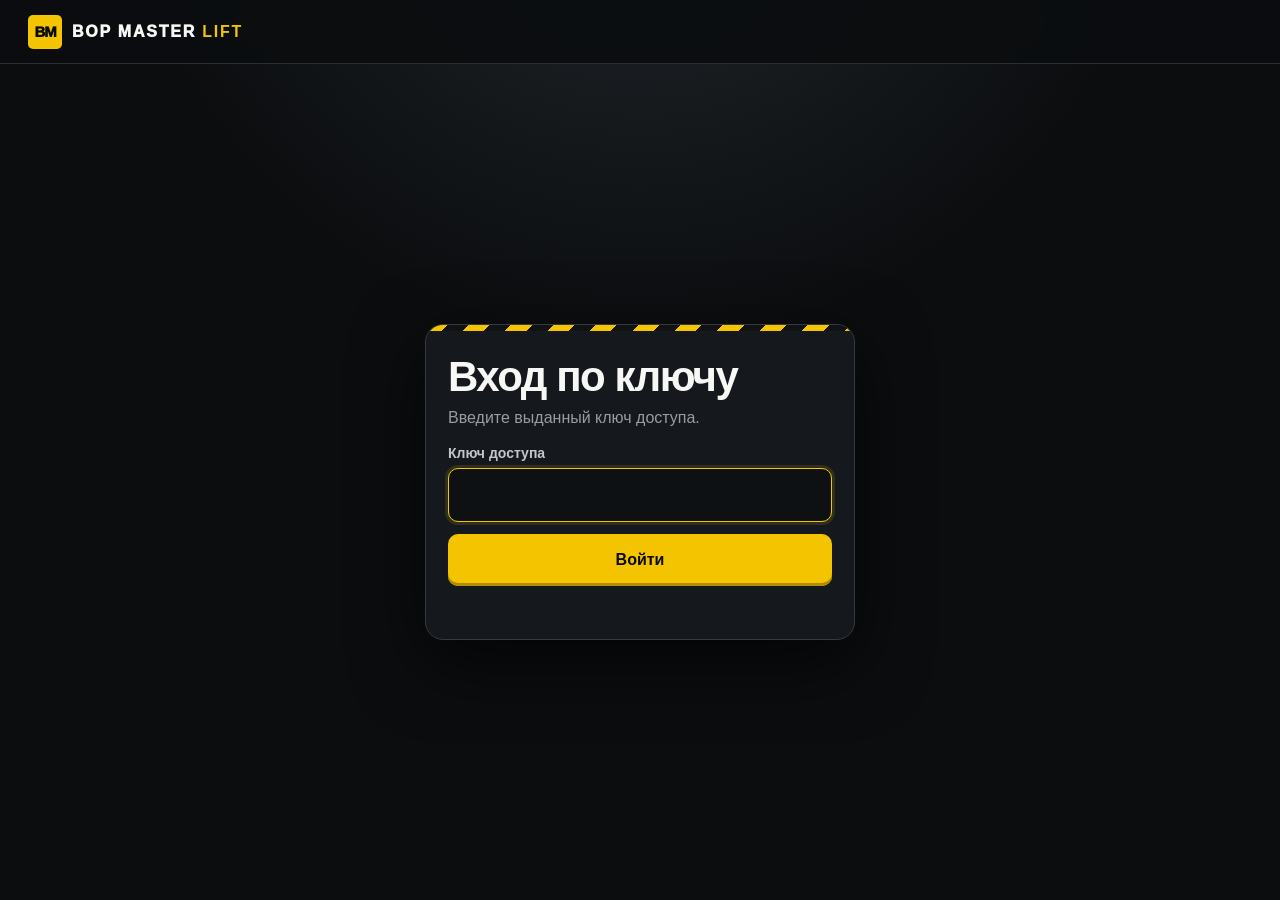
<file: index.html>
<!doctype html>
<html lang="ru">
<head>
  <meta charset="utf-8">
  <meta name="viewport" content="width=device-width,initial-scale=1,viewport-fit=cover">
  <meta name="theme-color" content="#0b0d0f">
  <meta name="color-scheme" content="dark">
  <title>BOP MASTER Lift</title>
  <link rel="manifest" href="./manifest.webmanifest">
  <link rel="stylesheet" href="./app.css?v=20260903.2">
  <link rel="stylesheet" href="./operator.css?v=20260903.5">
</head>
<body>
  <div class="app-shell">
    <header class="topbar">
      <div class="brand"><span class="brand-mark">BM</span><span>BOP MASTER <b>LIFT</b></span></div>
      <button id="logout" class="ghost small hidden" type="button">Выйти</button>
    </header>
    <main id="app" class="main" aria-live="polite"></main>
    <div id="toast" class="toast" role="status"></div>
  </div>
  <script src="./app.js?v=20260903.5"></script>
</body>
</html>
</file>
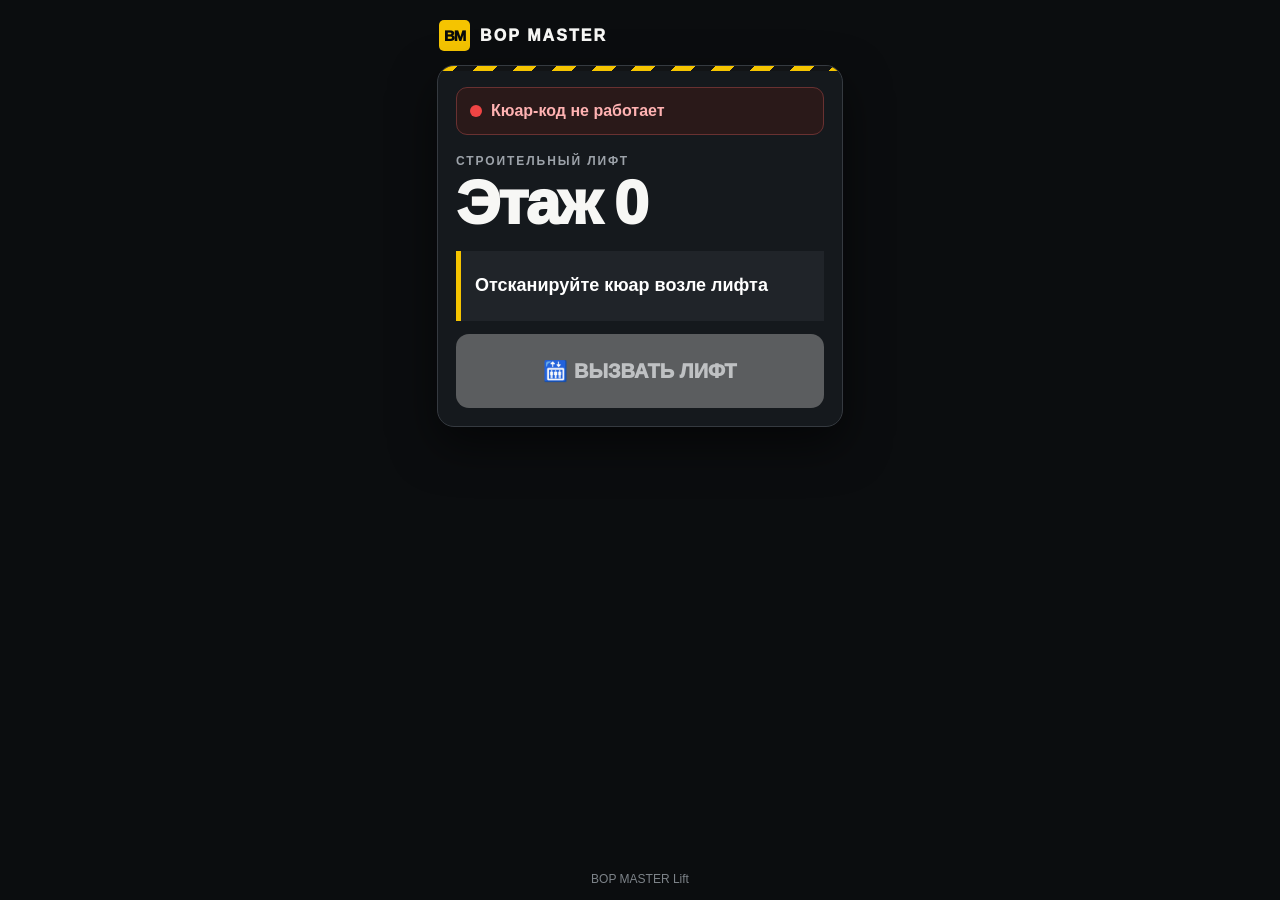
<file: w.html>
<!doctype html>
<html lang="ru">
<head>
  <meta charset="utf-8">
  <meta name="viewport" content="width=device-width,initial-scale=1,viewport-fit=cover">
  <meta name="theme-color" content="#0b0d0f">
  <meta name="color-scheme" content="dark">
  <title>BOP MASTER Lift</title>
  <style>
    *{box-sizing:border-box}html{background:#0b0d0f}body{margin:0;min-width:240px;min-height:100dvh;background:#0b0d0f;color:#f7f7f5;font-family:Arial,Helvetica,sans-serif;-webkit-tap-highlight-color:transparent}.wrap{width:min(100%,430px);min-height:100dvh;margin:auto;padding:max(12px,env(safe-area-inset-top)) 12px max(14px,env(safe-area-inset-bottom));display:flex;flex-direction:column}.brand{display:flex;align-items:center;gap:10px;padding:8px 2px 14px;font-weight:950;letter-spacing:.13em}.mark{width:31px;height:31px;display:grid;place-items:center;background:#f5c400;color:#090a0b;border-radius:5px;font-size:15px;letter-spacing:-.08em}.panel{position:relative;overflow:hidden;background:#15191d;border:1px solid #353a40;border-radius:17px;padding:18px;box-shadow:0 18px 45px #0008}.panel:before{content:"";position:absolute;inset:0 0 auto;height:5px;background:repeating-linear-gradient(135deg,#f5c400 0 14px,#121416 14px 28px)}.presence{display:flex;align-items:center;gap:9px;min-height:48px;margin:3px 0 19px;padding:11px 13px;border:1px solid #2c5140;border-radius:11px;background:#14271f;color:#a7f3ca;font-weight:850;font-size:16px}.presence.off{border-color:#3a3d41;background:#202327;color:#d2d4d7}.presence.error{border-color:#693131;background:#2a1919;color:#ffb2b2}.dot{width:12px;height:12px;border-radius:50%;background:#2ddc7f;box-shadow:0 0 0 4px #2ddc7f20;flex:none}.off .dot{background:#686d73;box-shadow:none}.error .dot{background:#ef4444;box-shadow:none}.label{margin:0;color:#9da3aa;font-size:12px;font-weight:800;letter-spacing:.16em;text-transform:uppercase}.floor{margin:4px 0 17px;font-size:clamp(38px,13vw,62px);line-height:1;font-weight:950;letter-spacing:-.04em}.state{min-height:70px;display:flex;align-items:center;margin-bottom:13px;padding:13px 14px;border-left:5px solid #f5c400;background:#202429;color:#fff;font-size:18px;line-height:1.3;font-weight:850}.call,.cancel{width:100%;min-height:74px;border:0;border-radius:13px;padding:13px 10px;font:950 20px/1.1 Arial,sans-serif;cursor:pointer;touch-action:manipulation}.call{background:#f5c400;color:#0b0d0f;box-shadow:inset 0 -4px #a98700}.call:active:not(:disabled){transform:translateY(2px);box-shadow:inset 0 -2px #a98700}.call:disabled{background:#5b5d5f;color:#bfc1c3;box-shadow:none;cursor:not-allowed}.cancel{min-height:58px;margin-top:10px;background:#3a1b1b;color:#ffd1d1;border:1px solid #7e3535;font-size:16px}.hidden{display:none}.network{margin-top:auto;padding:16px 4px 0;text-align:center;color:#7d8389;font-size:12px}.busy .call{pointer-events:none}@media(max-width:280px){.wrap{padding-left:8px;padding-right:8px}.panel{padding:14px}.brand{font-size:13px}.presence{font-size:14px}.floor{font-size:38px}.state{font-size:16px}.call{font-size:17px}}
  </style>
</head>
<body>
  <main class="wrap">
    <header class="brand"><span class="mark">BM</span><span>BOP MASTER</span></header>
    <section class="panel" aria-live="polite">
      <div id="presence" class="presence off"><span class="dot"></span><span>Проверяем лифтёра…</span></div>
      <p class="label">Строительный лифт</p>
      <h1 id="floor" class="floor">Этаж —</h1>
      <div id="state" class="state">Подключение…</div>
      <button id="call" class="call" type="button" disabled>🛗 ВЫЗВАТЬ ЛИФТ</button>
      <button id="cancel" class="cancel hidden" type="button">ОТМЕНИТЬ МОЙ ВЫЗОВ</button>
    </section>
    <div id="network" class="network">BOP MASTER Lift</div>
  </main>
  <script>
  (()=>{'use strict';
    const $=id=>document.getElementById(id),u=new URL(location.href),floor=Number(u.searchParams.get('f')??u.searchParams.get('floor')),token=u.searchParams.get('t')||u.searchParams.get('k')||'';
    const presence=$('presence'),state=$('state'),call=$('call'),cancel=$('cancel'),network=$('network');
    const validFloor=Number.isInteger(floor)&&floor>=-1&&floor<=5;
    $('floor').textContent='Этаж '+(validFloor?floor:'—');
    const ownKey=validFloor?'bop_lift_call_'+floor:'';
    const apiUrl='https://drxhccirijpaohsgltlm.supabase.co/functions/v1/bop-master-lift/api';
    let busy=false,refreshing=false,timer=0,lastStatus='',autoAttempted=false;

    function setPresence(kind,text){presence.className='presence '+(kind||'');presence.lastElementChild.textContent=text}
    function own(){try{return JSON.parse(localStorage.getItem(ownKey)||'null')}catch{return null}}
    function save(v){try{v?localStorage.setItem(ownKey,JSON.stringify(v)):localStorage.removeItem(ownKey)}catch{}}
    function offline(){setPresence('error','Нет связи');state.textContent='Нет связи — вызов НЕ отправлен';call.disabled=true;network.textContent='Проверьте интернет и повторите';}
    async function api(action,data={}){
      const controller=new AbortController(),timeout=setTimeout(()=>controller.abort(),15000);
      try{
        const response=await fetch(apiUrl,{method:'POST',headers:{'content-type':'application/json'},body:JSON.stringify({action,...data}),signal:controller.signal,cache:'no-store',credentials:'omit'});
        const json=await response.json().catch(()=>({}));
        if(!response.ok)throw new Error(json.error||'request_failed');
        return json.data;
      }finally{clearTimeout(timeout)}
    }
    function apply(data){
      const active=data&&data.call,available=!!data?.available,owned=own();
      setPresence(available?'':'off',available?'Лифтёр на месте':'Лифтёра нет на месте');
      network.textContent=navigator.onLine?'Связь есть':'Нет интернета';
      if(active){
        lastStatus=active.status;
        state.textContent=active.status==='going'?'Лифт едет':'Лифт вызван';
        call.disabled=true;
        const canCancel=active.status==='waiting'&&owned&&String(owned.id)===String(active.id)&&owned.cancelToken;
        cancel.classList.toggle('hidden',!canCancel);
        return;
      }
      if(owned)save(null);
      lastStatus='';cancel.classList.add('hidden');
      if(!available){state.textContent='Лифтёра сейчас нет. Можно идти пешком.';call.disabled=true;return}
      state.textContent='Лифт готов принять вызов';call.disabled=busy;
    }
    async function requestLift(){
      if(busy)return;busy=true;call.disabled=true;state.textContent='Отправляем вызов…';
      try{
        const result=await api('worker_request',{floor,floorToken:token});
        if(result?.created&&result.cancel_token)save({id:result.call.id,cancelToken:result.cancel_token});
        state.textContent=result?.call?.status==='going'?'Лифт едет':'Лифт вызван';
        await refresh(false);
      }catch(error){
        if(String(error.message).includes('operator_unavailable')){setPresence('off','Лифтёра нет на месте');state.textContent='Лифтёра сейчас нет. Можно идти пешком.'}
        else offline();
      }finally{busy=false}
    }
    async function refresh(allowAuto=true){
      if(!validFloor||!token){setPresence('error','Кюар-код не работает');state.textContent='Отсканируйте кюар возле лифта';call.disabled=true;return}
      if(refreshing)return;refreshing=true;
      try{
        const data=await api('worker_status',{floor,floorToken:token});apply(data);
        if(allowAuto&&!autoAttempted){
          autoAttempted=true;
          if(data.available&&!data.call)await requestLift();
        }
      }
      catch(error){if(String(error.message).includes('invalid_floor_token')){setPresence('error','Кюар-код не работает');state.textContent='Этот кюар уже не работает';call.disabled=true}else offline()}finally{refreshing=false}
    }
    call.addEventListener('click',requestLift);
    cancel.addEventListener('click',async()=>{
      const current=own();if(!current||busy)return;busy=true;cancel.disabled=true;state.textContent='Отменяем вызов…';
      try{
        const cancelled=await api('worker_cancel',{floor,floorToken:token,callId:current.id,cancelToken:current.cancelToken});
        if(cancelled)save(null);await refresh();
      }catch{state.textContent='Нет связи — отмена НЕ отправлена'}finally{busy=false;cancel.disabled=false}
    });
    addEventListener('online',refresh);addEventListener('offline',offline);
    refresh();timer=setInterval(()=>{if(!document.hidden)refresh()},3000);
    document.addEventListener('visibilitychange',()=>{if(!document.hidden)refresh()});
    if('serviceWorker'in navigator)navigator.serviceWorker.register('./sw.js?v=20260903.5',{updateViaCache:'none'}).catch(()=>{});
  })();
  </script>
</body>
</html>
</file>
<file: app.css>
:root{--bg:#0b0d0f;--panel:#15191d;--panel2:#1c2025;--line:#353a40;--muted:#979da4;--text:#f7f7f5;--yellow:#f5c400;--yellow2:#b18d00;--green:#2ddc7f;--red:#ef4444;--blue:#54a7ff;font-family:Arial,Helvetica,sans-serif;color-scheme:dark}*{box-sizing:border-box}html{background:var(--bg)}body{margin:0;min-width:240px;min-height:100dvh;background:radial-gradient(circle at 50% -20%,#24292e 0,#0b0d0f 42%);color:var(--text);-webkit-tap-highlight-color:transparent}.app-shell{min-height:100dvh}.topbar{position:sticky;top:0;z-index:5;min-height:64px;display:flex;align-items:center;justify-content:space-between;padding:max(10px,env(safe-area-inset-top)) clamp(12px,3vw,28px) 10px;background:#0b0d0fee;border-bottom:1px solid #2a2e32;backdrop-filter:blur(9px)}.brand{display:flex;align-items:center;gap:10px;font-weight:950;letter-spacing:.11em}.brand b{color:var(--yellow)}.brand-mark{width:34px;height:34px;display:grid;place-items:center;border-radius:5px;background:var(--yellow);color:#090a0b;font-size:15px;letter-spacing:-.08em}.main{width:min(100%,1100px);margin:auto;padding:clamp(14px,3vw,28px)}.login-wrap{min-height:calc(100dvh - 120px);display:grid;place-items:center}.login-card{position:relative;overflow:hidden;width:min(100%,430px);padding:28px 22px 22px;border:1px solid var(--line);border-radius:18px;background:var(--panel);box-shadow:0 22px 70px #000a}.login-card:before,.hazard:before{content:"";position:absolute;inset:0 0 auto;height:6px;background:repeating-linear-gradient(135deg,var(--yellow) 0 15px,#101214 15px 30px)}h1,h2,h3,p{margin-top:0}h1{margin-bottom:8px;font-size:clamp(29px,7vw,42px);letter-spacing:-.035em}h2{font-size:clamp(22px,4vw,30px)}h3{font-size:18px}.muted{color:var(--muted)}label{display:block;margin:18px 0 7px;color:#c4c7ca;font-weight:800;font-size:14px}.input{width:100%;min-height:54px;border:1px solid #474d53;border-radius:10px;padding:0 13px;background:#0e1114;color:#fff;font:700 18px Arial,sans-serif;outline:none}.input:focus{border-color:var(--yellow);box-shadow:0 0 0 3px #f5c40020}.button{min-height:52px;border:0;border-radius:10px;padding:10px 16px;background:var(--yellow);color:#0a0b0c;font:900 16px Arial,sans-serif;cursor:pointer;touch-action:manipulation;box-shadow:inset 0 -3px var(--yellow2)}.button:hover{filter:brightness(1.06)}.button:active{transform:translateY(1px)}.button:disabled{opacity:.45;cursor:not-allowed}.button.full{width:100%;margin-top:12px}.button.danger{background:#8f2727;color:white;box-shadow:inset 0 -3px #5c1717}.button.secondary{background:#353a40;color:#fff;box-shadow:inset 0 -3px #22262a}.button.green{background:var(--green);box-shadow:inset 0 -3px #168b4c}.button.big{min-height:72px;font-size:21px}.ghost{min-height:42px;border:1px solid #484d53;border-radius:9px;padding:8px 13px;background:#171a1e;color:#fff;font-weight:800;cursor:pointer}.ghost.small{min-height:37px;font-size:13px}.hidden{display:none!important}.error-line{min-height:20px;margin:11px 0 0;color:#ff9d9d;font-weight:800}.screen-head{display:flex;align-items:flex-start;justify-content:space-between;gap:14px;margin-bottom:18px}.screen-head p{margin:4px 0 0}.presence{display:inline-flex;align-items:center;gap:8px;border:1px solid #2e684d;border-radius:999px;padding:8px 12px;background:#13271e;color:#a8f3cb;font-weight:850}.presence.off{border-color:#474b50;background:#202327;color:#d3d5d7}.dot{width:10px;height:10px;border-radius:50%;background:var(--green)}.off .dot{background:#6e747a}.grid{display:grid;grid-template-columns:repeat(12,1fr);gap:14px}.card{position:relative;border:1px solid var(--line);border-radius:15px;padding:17px;background:linear-gradient(155deg,#191d21,#121518);box-shadow:0 10px 30px #0004}.card.span3{grid-column:span 3}.card.span4{grid-column:span 4}.card.span5{grid-column:span 5}.card.span6{grid-column:span 6}.card.span7{grid-column:span 7}.card.span8{grid-column:span 8}.card.span12{grid-column:span 12}.metric-label{color:var(--muted);font-size:13px;font-weight:800;text-transform:uppercase;letter-spacing:.09em}.metric{margin-top:6px;font-size:34px;font-weight:950}.floor-now{font-size:clamp(48px,10vw,84px);line-height:.95;font-weight:950;color:var(--yellow)}.next-floor{display:flex;align-items:end;justify-content:space-between;gap:14px}.eta{padding:8px 10px;border-radius:8px;background:#252a2f;color:#d9dcdf;font-weight:850}.floor-buttons{display:grid;grid-template-columns:repeat(7,1fr);gap:8px}.floor-button{min-height:54px;border:1px solid #474d53;border-radius:9px;background:#24282d;color:#fff;font-size:18px;font-weight:950;cursor:pointer}.floor-button.current{border-color:var(--yellow);color:var(--yellow)}.queue{display:grid;gap:8px}.queue-item{display:grid;grid-template-columns:46px 1fr auto;align-items:center;gap:10px;min-height:58px;padding:9px 11px;border:1px solid #373c42;border-radius:10px;background:#202429}.queue-item.going{border-color:#a98700;background:#2b2717}.queue-floor{display:grid;place-items:center;width:42px;height:42px;border-radius:8px;background:#0e1114;font-size:20px;font-weight:950}.badge{display:inline-flex;align-items:center;border-radius:999px;padding:4px 8px;background:#363b41;color:#e7e8e9;font-size:12px;font-weight:900}.badge.boss{background:#4d3910;color:#ffd85a}.badge.going{background:#184f35;color:#9af1c2}.actions{display:flex;flex-wrap:wrap;gap:9px}.actions .button{flex:1 1 145px}.key-row{display:grid;grid-template-columns:1fr auto;gap:8px}.key-field{min-width:0;overflow:hidden;text-overflow:ellipsis;white-space:nowrap;border:1px solid #42484e;border-radius:9px;padding:13px;background:#0d1013;color:#ffe36d;font:700 14px monospace}.tabs{display:flex;gap:7px;overflow:auto;margin:0 0 14px;padding-bottom:3px}.tab{flex:none;border:1px solid #41464c;border-radius:9px;padding:10px 13px;background:#16191d;color:#ccd0d3;font-weight:850;cursor:pointer}.tab.active{border-color:var(--yellow);background:#2b2717;color:#ffe05c}.boss-form{display:grid;grid-template-columns:1fr auto;gap:8px;margin-bottom:13px}.account-list{display:grid;gap:9px}.account{display:grid;grid-template-columns:minmax(100px,1fr) minmax(160px,2fr) auto;gap:9px;align-items:center;padding:11px;border:1px solid #383d43;border-radius:10px;background:#1d2125}.account-name{font-weight:900}.account-key{overflow:hidden;text-overflow:ellipsis;white-space:nowrap;color:#ffe36d;font:13px monospace}.icon-actions{display:flex;gap:6px}.mini{min-height:38px;border:1px solid #484e55;border-radius:8px;padding:6px 9px;background:#292e33;color:#fff;font-weight:800;cursor:pointer}.mini.danger{border-color:#6e3434;background:#3a1d1d}.history{overflow:auto}.history table{width:100%;border-collapse:collapse;min-width:620px}.history th,.history td{padding:10px;border-bottom:1px solid #34393f;text-align:left;font-size:14px}.history th{color:#aeb3b8;font-size:12px;text-transform:uppercase}.qr-grid{display:grid;grid-template-columns:repeat(auto-fit,minmax(180px,1fr));gap:12px}.qr-card{break-inside:avoid;border:1px solid #3a3f45;border-radius:12px;padding:13px;background:#f8f8f4;color:#090a0b;text-align:center}.qr-card h3{margin:0 0 8px;font-size:25px}.qr-card svg{width:100%;max-width:190px;height:auto}.qr-url{overflow:hidden;text-overflow:ellipsis;white-space:nowrap;font-size:10px;color:#4f5459}.toast{position:fixed;z-index:20;left:50%;bottom:max(18px,env(safe-area-inset-bottom));transform:translate(-50%,20px);max-width:calc(100% - 24px);padding:11px 15px;border-radius:9px;background:#f0f2f4;color:#111;font-weight:850;opacity:0;pointer-events:none;transition:.2s}.toast.show{opacity:1;transform:translate(-50%,0)}.loading{padding:45px 10px;text-align:center;color:var(--muted);font-weight:800}@media(max-width:800px){.card.span3,.card.span4,.card.span5,.card.span6,.card.span7,.card.span8{grid-column:span 12}.floor-buttons{grid-template-columns:repeat(4,1fr)}.account{grid-template-columns:1fr}.screen-head{display:block}.screen-head .presence{margin-top:10px}}@media(max-width:340px){.main{padding:10px}.card{padding:13px}.floor-buttons{grid-template-columns:repeat(2,1fr)}.boss-form{grid-template-columns:1fr}.key-row{grid-template-columns:1fr}.brand{font-size:12px}.brand-mark{width:30px;height:30px}.topbar{padding-left:9px;padding-right:9px}}@media print{body{background:#fff}.topbar,.screen-head,.tabs,.no-print,.toast{display:none!important}.main{width:100%;padding:0}.card{border:0;box-shadow:none;background:#fff;padding:0}.qr-grid{grid-template-columns:repeat(2,1fr);gap:8mm}.qr-card{border:2px solid #000;page-break-inside:avoid}.qr-card svg{max-width:56mm}.qr-url{white-space:normal;word-break:break-all}.grid>:not(.qr-print){display:none}}
</file>
<file: operator.css>
.call-alert.active {
  border-color: var(--yellow);
  box-shadow: 0 0 0 2px #f5c40026, 0 14px 40px #0008;
}

.current-position .current-floor-value {
  margin: 8px 0 14px;
}

.operator-tools {
  margin-top: 14px;
}

.button.sound {
  min-width: 185px;
}

.qr-grid {
  grid-template-columns: repeat(auto-fit, minmax(260px, 1fr));
}

.qr-card {
  padding: 22px;
  background: #fff;
  color: #070707;
  border: 4px solid #070707;
}

.qr-card h3 {
  margin: 0 0 12px;
  font-size: 32px;
  color: #070707;
}

.qr-card svg {
  display: block;
  width: min(100%, 300px);
  height: auto;
  margin: 0 auto;
  background: #fff;
}

@media (max-width: 420px) {
  .next-floor {
    align-items: flex-start;
  }

  .next-floor .eta {
    font-size: 13px;
  }

  .button.sound {
    min-width: 100%;
  }
}

@media print {
  .qr-grid {
    grid-template-columns: repeat(2, 1fr) !important;
    gap: 8mm !important;
  }

  .qr-card {
    break-inside: avoid;
    padding: 5mm !important;
    border: 1.5mm solid #000 !important;
  }

  .qr-card h3 {
    font-size: 24pt !important;
  }

  .qr-card svg {
    width: 76mm !important;
    max-width: 100% !important;
  }
}
</file>
